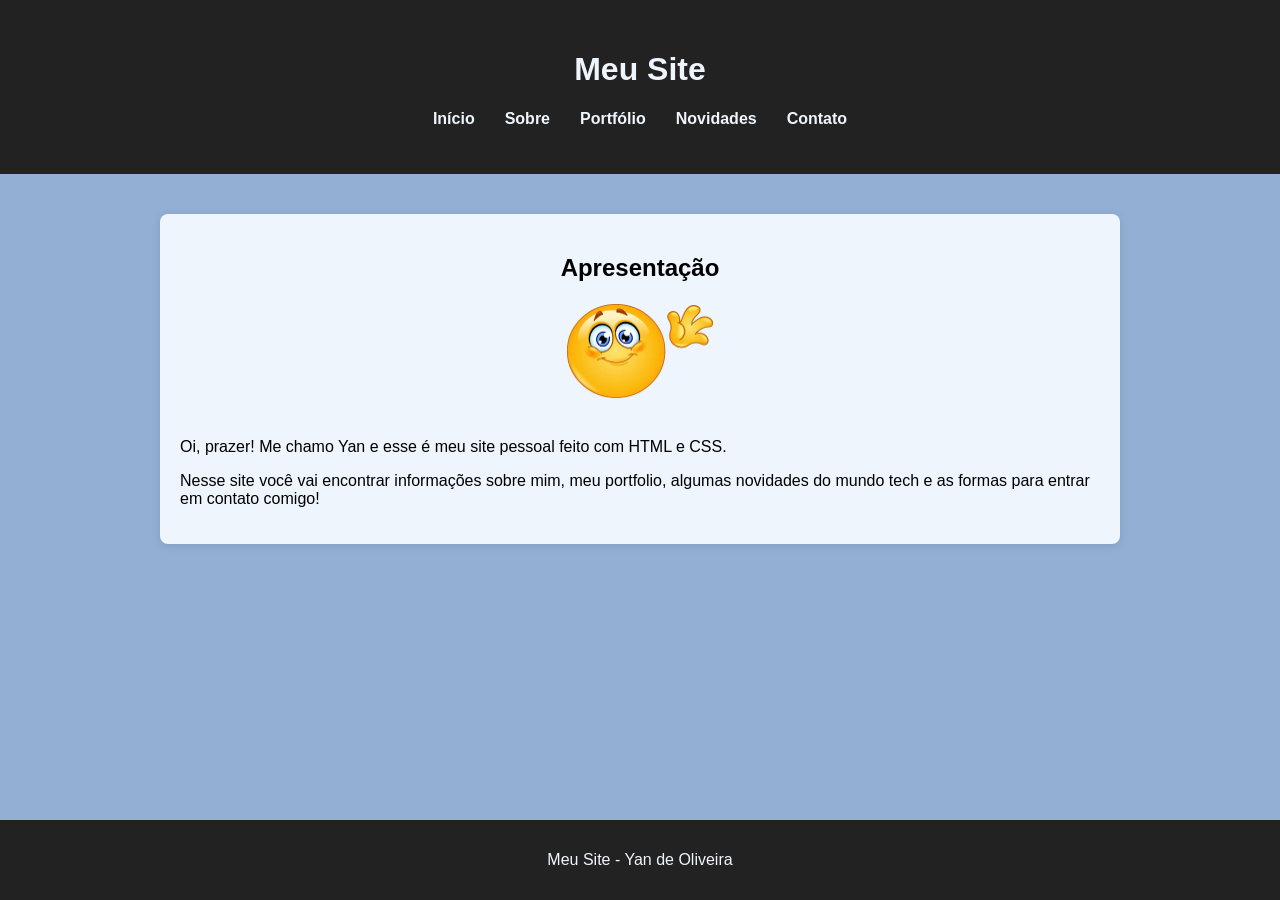
<file: index.html>
<!DOCTYPE html>
<html lang="pt-br">

<head>
    <meta charset="UTF-8">
    <meta name="viewport" content="width=device-width, initial-scale=1.0">
    <link rel="stylesheet" href="style.css">
    <title>Início</title>
</head>

<body>

    <header>
        <h1>Meu Site</h1>

        <nav>
            <ul class="menu">
                <li><a href="index.html">Início</a></li>
                <li><a href="sobre.html">Sobre</a></li>
                <li><a href="portfolio.html">Portfólio</a></li>
                <li><a href="novidades.html">Novidades</a></li>
                <li><a href="contato.html">Contato</a></li>
            </ul>
        </nav>

    </header>

    <div class="container">

        <div class="sobre">
            <h2>Apresentação</h2>
            <div class="foto">
                <img src="scr/depositphotos_92315424-stock-illustration-waving-hello-emoticon-removebg-preview.png">
            </div>
            <br>
            <p>Oi, prazer! Me chamo Yan e esse é meu site pessoal feito com HTML e CSS.</p>
            <p>Nesse site você vai encontrar informações sobre mim, meu portfolio, algumas novidades do mundo tech e as
                formas para entrar em contato
                comigo!</p>

        </div>

    </div>

    <footer>
        <p>Meu Site - Yan de Oliveira</p>
    </footer>

</body>
</file>
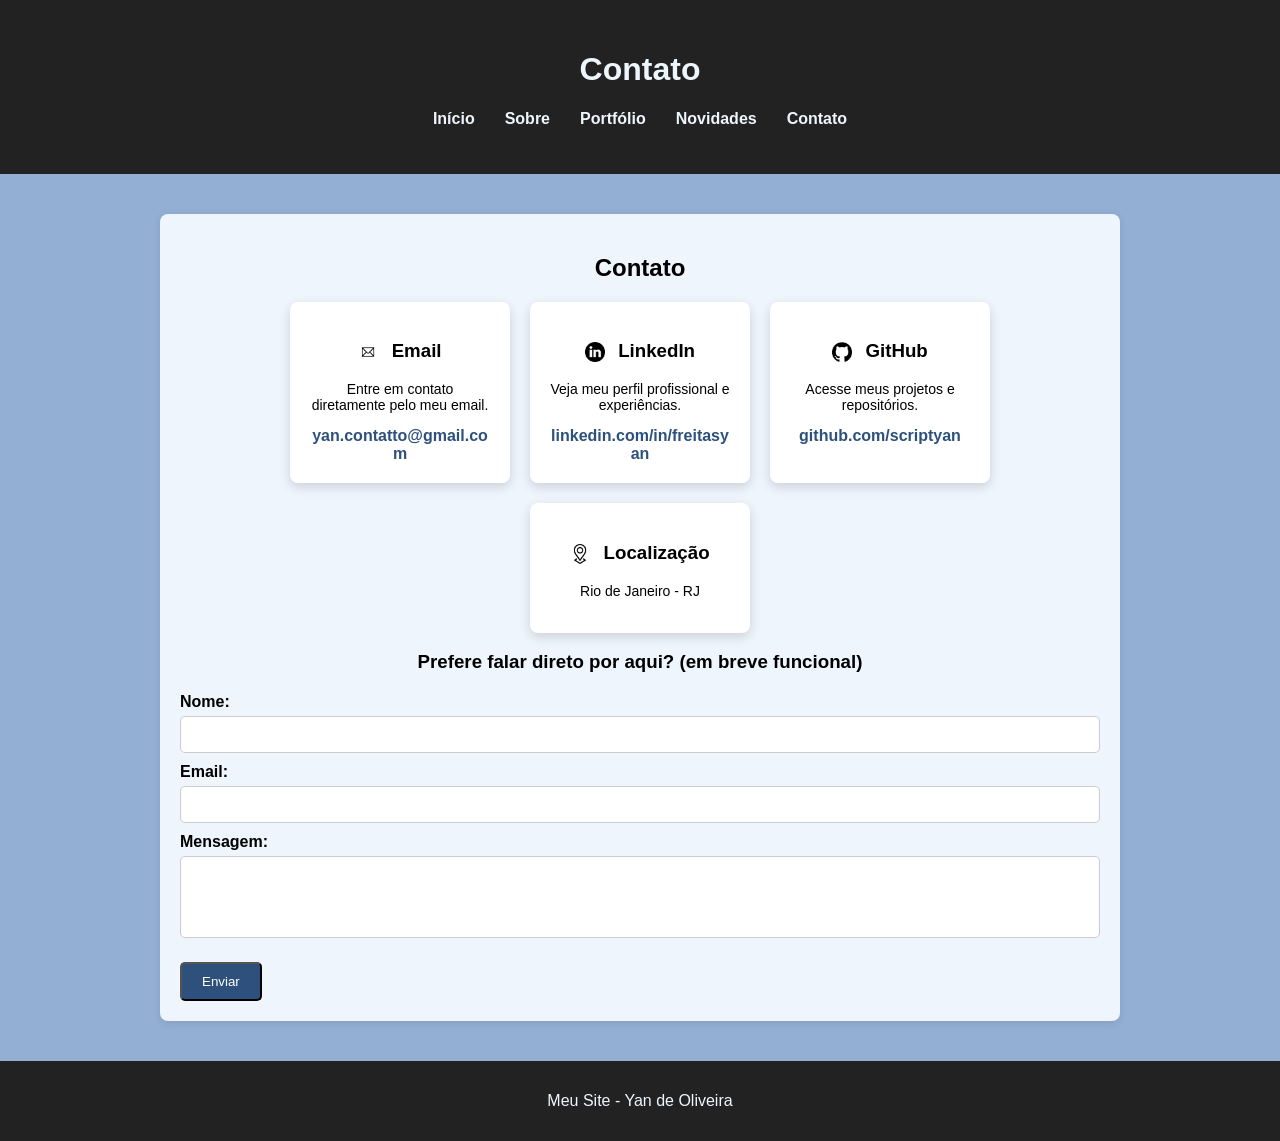
<file: contato.html>
<!DOCTYPE html>
<html lang="pt-br">

<head>
    <meta charset="UTF-8">
    <meta name="viewport" content="width=device-width, initial-scale=1.0">
    <link rel="stylesheet" href="style.css">
    <title>Contato</title>
</head>

<body>

    <header>

        <h1>Contato</h1>

        <nav>
            <ul class="menu">
                <li><a href="index.html">Início</a></li>
                <li><a href="sobre.html">Sobre</a></li>
                <li><a href="portfolio.html">Portfólio</a></li>
                <li><a href="novidades.html">Novidades</a></li>
                <li><a href="contato.html">Contato</a></li>
            </ul>
        </nav>

    </header>

    <div class="container">

        <div class="contato">

            <h2>Contato</h2>

            <div class="contato-cards">

                <div class="contato-card">
                    <h3>
                        <img src="scr/email.png" class="icone">
                        Email
                    </h3>
                    <p>Entre em contato diretamente pelo meu email.</p>
                    <a href="mailto:yan.contatto@gmail.com">
                        yan.contatto@gmail.com
                    </a>
                </div>

                <div class="contato-card">
                    <h3>
                        <img src="scr/linkedin.png" class="icone">
                        LinkedIn
                    </h3>
                    <p>Veja meu perfil profissional e experiências.</p>
                    <a href="https://www.linkedin.com/in/freitasyan/" target="_blank">
                        linkedin.com/in/freitasyan
                    </a>
                </div>

                <div class="contato-card">
                    <h3>
                        <img src="scr/github.png" class="icone">
                        GitHub
                    </h3>
                    <p>Acesse meus projetos e repositórios.</p>
                    <a href="https://github.com/scriptyan" target="_blank">
                        github.com/scriptyan
                    </a>
                </div>

                <div class="contato-card">
                    <h3>
                        <img src="scr/localizacao.png" class="icone">
                        Localização
                    </h3>
                    <p>Rio de Janeiro - RJ</p>
                </div>

            </div>

            <h3>Prefere falar direto por aqui? (em breve funcional)</h3>

            <form>

                <label for="nome">Nome:</label>
                <input type="text" id="nome" name="nome" required>

                <label for="email">Email:</label>
                <input type="email" id="email" name="email" required>

                <label for="mensagem">Mensagem:</label>
                <textarea id="mensagem" name="mensagem" rows="4" required></textarea>

                <button type="submit" class="botao">Enviar</button>

            </form>
        </div>

    </div>

    <footer>
        <p>Meu Site - Yan de Oliveira</p>
    </footer>

</body>
</file>
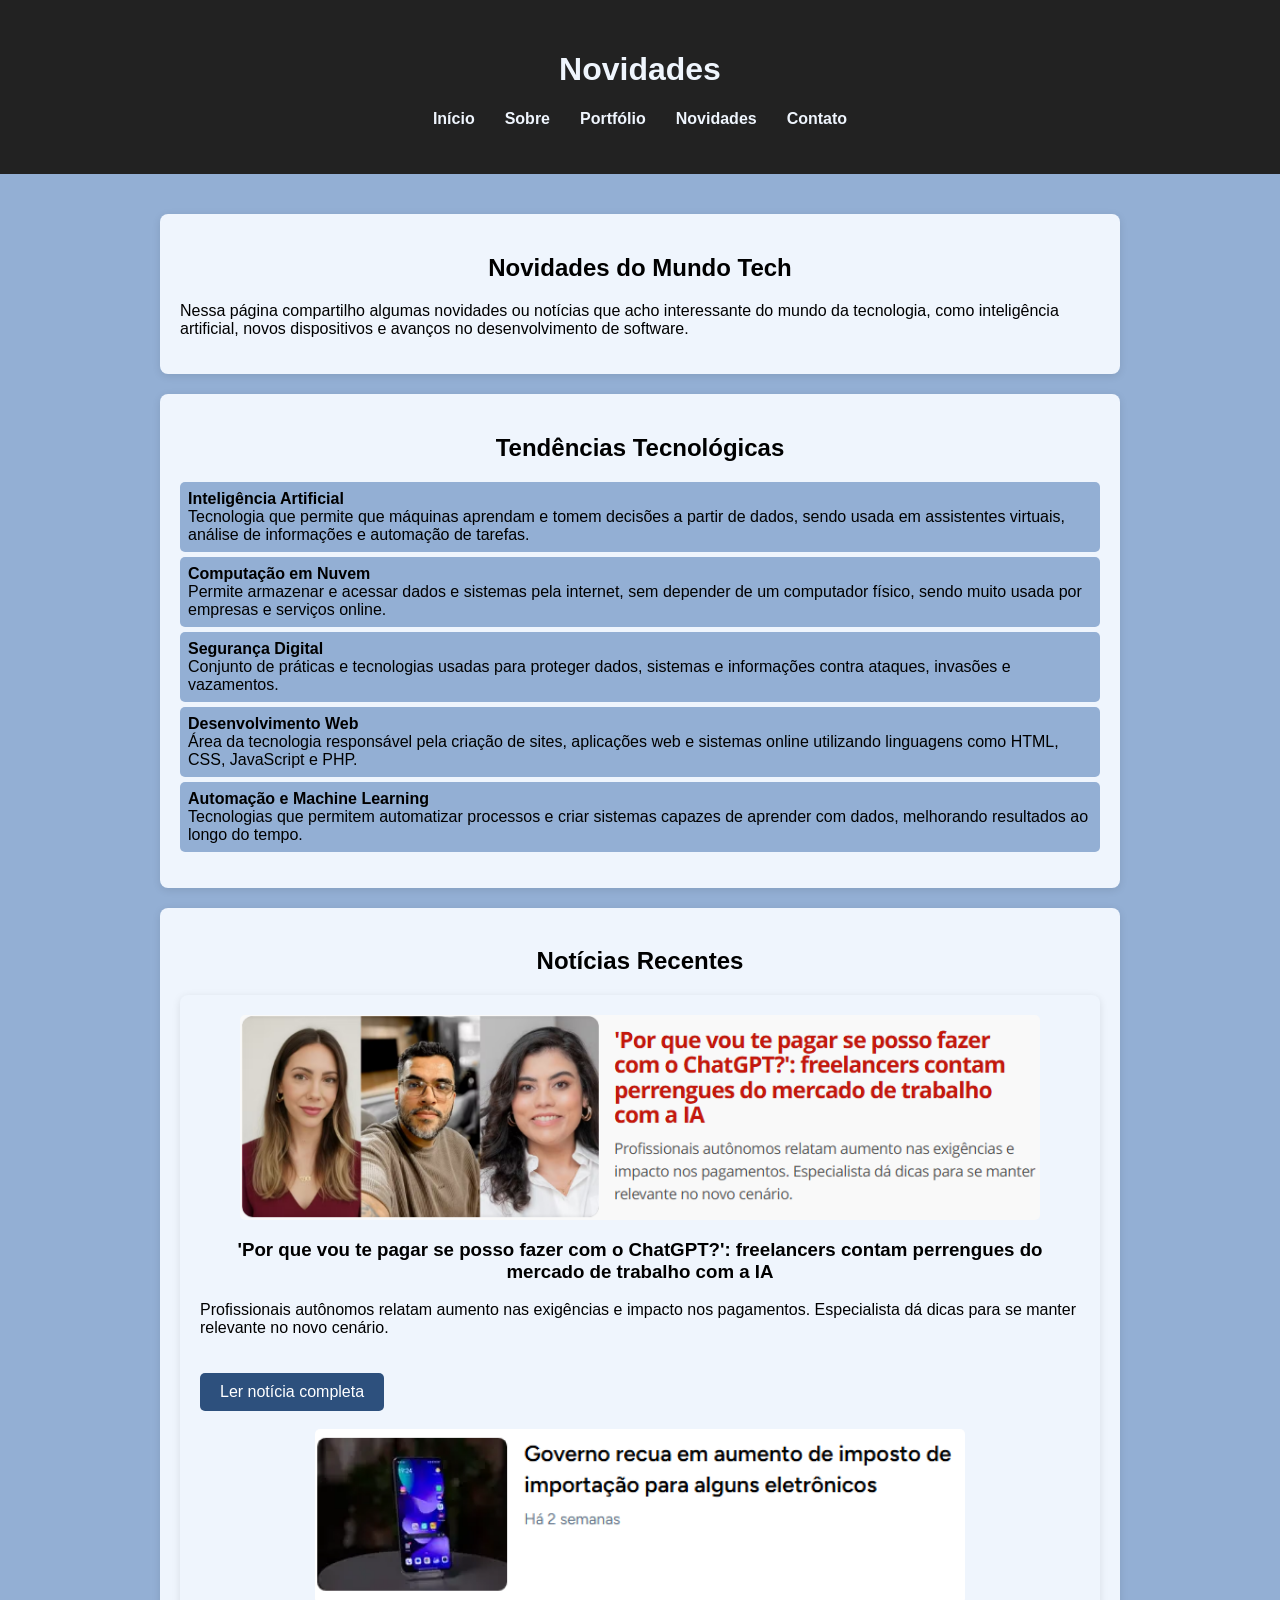
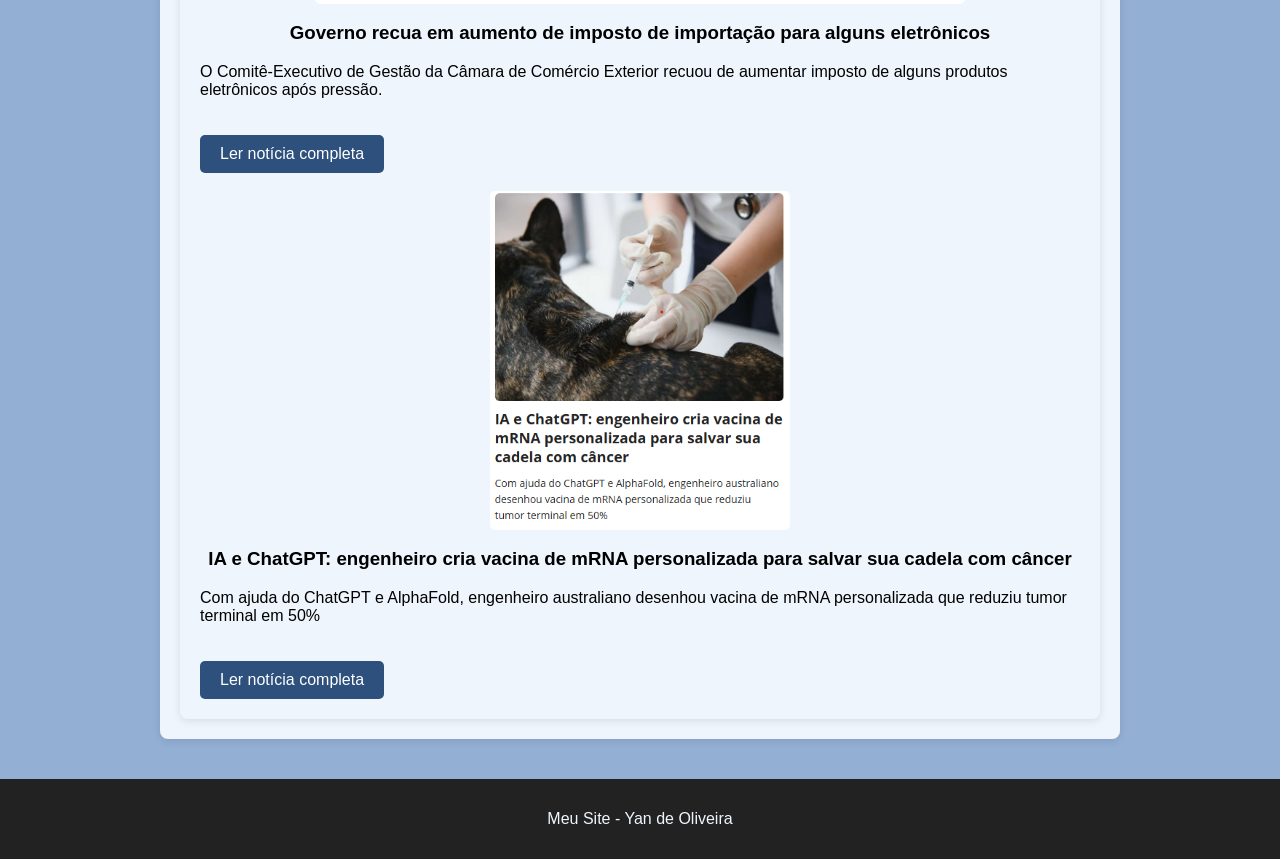
<file: novidades.html>
<!DOCTYPE html>
<html lang="pt-br">

<head>
    <meta charset="UTF-8">
    <meta name="viewport" content="width=device-width, initial-scale=1.0">
    <link rel="stylesheet" href="style.css">
    <title>Novidades</title>
</head>

<body>

    <header>

        <h1>Novidades</h1>

        <nav>
            <ul class="menu">
                <li><a href="index.html">Início</a></li>
                <li><a href="sobre.html">Sobre</a></li>
                <li><a href="portfolio.html">Portfólio</a></li>
                <li><a href="novidades.html">Novidades</a></li>
                <li><a href="contato.html">Contato</a></li>
            </ul>
        </nav>

    </header>

    <div class="container">

        <div class="sobre">

            <h2>Novidades do Mundo Tech</h2>

            <p>
                Nessa página compartilho algumas novidades ou notícias que acho interessante
                do mundo da tecnologia, como inteligência artificial,
                novos dispositivos e avanços no desenvolvimento de software.
            </p>

        </div>

        <div class="habilidades">

            <h2>Tendências Tecnológicas</h2>

            <ul>
                <li>
                    <b>Inteligência Artificial</b><br>
                    Tecnologia que permite que máquinas aprendam e tomem decisões a partir de dados, sendo usada em
                    assistentes virtuais, análise de informações e automação de tarefas.
                </li>

                <li>
                    <b>Computação em Nuvem</b><br>
                    Permite armazenar e acessar dados e sistemas pela internet, sem depender de um computador físico,
                    sendo muito usada por empresas e serviços online.
                </li>

                <li>
                    <b>Segurança Digital</b><br>
                    Conjunto de práticas e tecnologias usadas para proteger dados, sistemas e informações contra
                    ataques, invasões e vazamentos.
                </li>

                <li>
                    <b>Desenvolvimento Web</b><br>
                    Área da tecnologia responsável pela criação de sites, aplicações web e sistemas online utilizando
                    linguagens como HTML, CSS, JavaScript e PHP.
                </li>

                <li>
                    <b>Automação e Machine Learning</b><br>
                    Tecnologias que permitem automatizar processos e criar sistemas capazes de aprender com dados,
                    melhorando resultados ao longo do tempo.
                </li>
            </ul>

        </div>

        <div class="habilidades">

            <h2>Notícias Recentes</h2>

            <div class="habilidades">

                <div class="noticia1">

                    <img src="scr/noticia1.png">

                    <h3>'Por que vou te pagar se posso fazer com o ChatGPT?': freelancers contam perrengues do mercado
                        de trabalho com a IA</h3>

                    <p>
                        Profissionais autônomos relatam aumento nas exigências e impacto nos pagamentos. Especialista dá
                        dicas para se manter relevante no novo cenário.
                    </p>

                    <a href="https://g1.globo.com/trabalho-e-carreira/noticia/2026/03/14/por-que-vou-te-pagar-se-posso-fazer-com-o-chatgpt-freelancers-contam-perrengues-do-mercado-de-trabalho-com-a-ia.ghtml"
                        target="_blank" class="botao">Ler notícia completa</a>
                    <br>
                    <br>
                </div>


                <div class="noticia2">

                    <img src="scr/noticia2.png">

                    <h3>Governo recua em aumento de imposto de importação para alguns eletrônicos</h3>

                    <p>
                        O Comitê-Executivo de Gestão da Câmara de Comércio Exterior recuou de aumentar imposto de alguns
                        produtos eletrônicos após pressão.
                    </p>

                    <a href="https://www.tecmundo.com.br/mercado/411209-governo-recua-em-aumento-de-imposto-de-importacao-para-alguns-eletronicos.htm"
                        target="_blank" class="botao">Ler notícia completa</a>
                    <br>
                    <br>
                </div>


                <div class="noticia3">

                    <img src="scr/noticia3.png">

                    <h3>IA e ChatGPT: engenheiro cria vacina de mRNA personalizada para salvar sua cadela com câncer
                    </h3>

                    <p>
                        Com ajuda do ChatGPT e AlphaFold, engenheiro australiano desenhou vacina de mRNA personalizada
                        que reduziu tumor terminal em 50%
                    </p>

                    <a href="https://olhardigital.com.br/2026/03/14/inteligencia-artificial/ia-e-chatgpt-engenheiro-cria-vacina-de-mrna-personalizada-para-salvar-sua-cadela-com-cancer/"
                        target="_blank" class="botao">Ler notícia completa</a>

                </div>

            </div>
        </div>

    </div>

    <footer>
        <p>Meu Site - Yan de Oliveira</p>
    </footer>

</body>
</file>
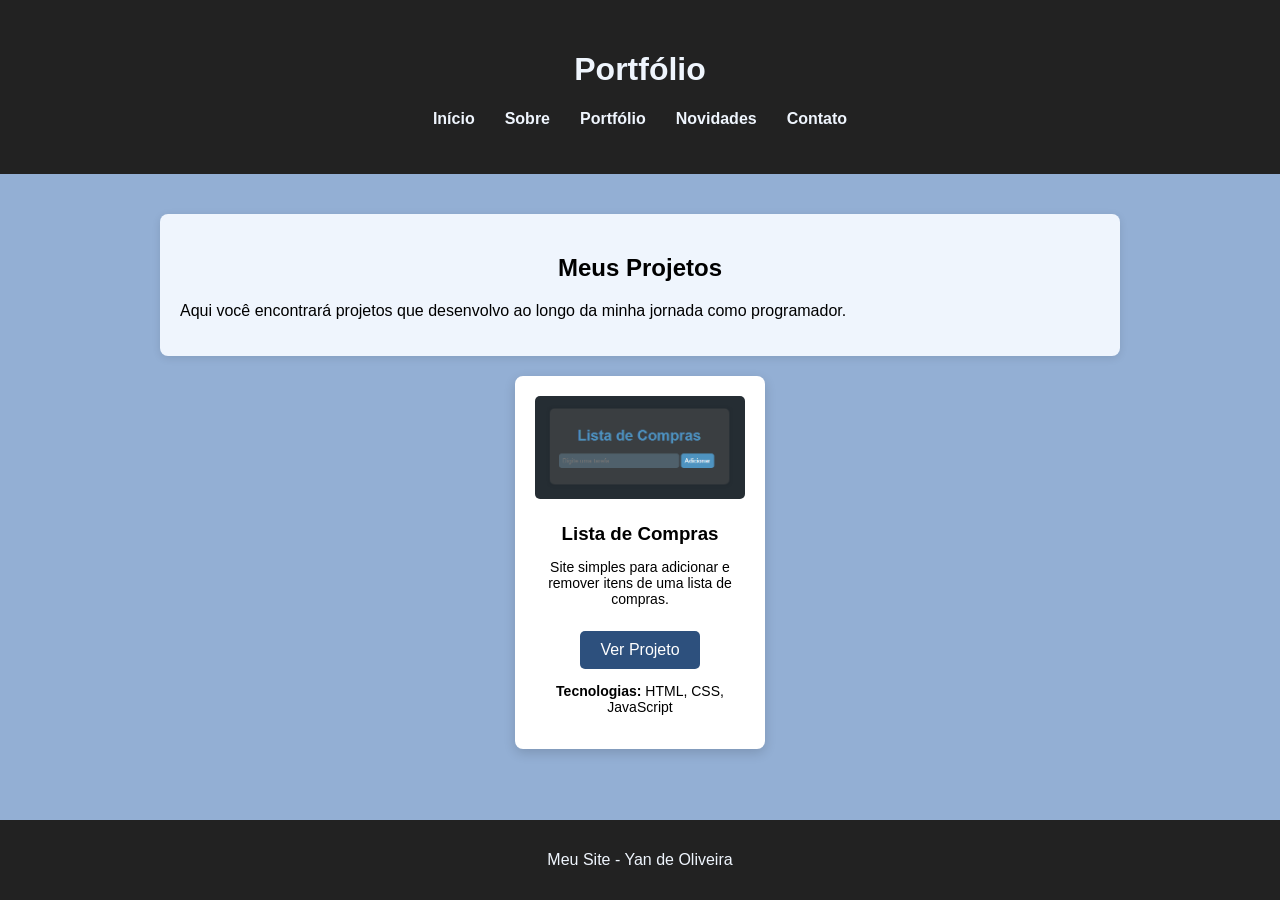
<file: portfolio.html>
<!DOCTYPE html>
<html lang="pt-br">

<head>
    <meta charset="UTF-8">
    <meta name="viewport" content="width=device-width, initial-scale=1.0">
    <link rel="stylesheet" href="style.css">
    <title>Portfólio</title>
</head>

<body>

    <header>

        <h1>Portfólio</h1>

        <nav>
            <ul class="menu">
                <li><a href="index.html">Início</a></li>
                <li><a href="sobre.html">Sobre</a></li>
                <li><a href="portfolio.html">Portfólio</a></li>
                <li><a href="novidades.html">Novidades</a></li>
                <li><a href="contato.html">Contato</a></li>
            </ul>
        </nav>

    </header>

    <div class="container">

        <div class="portfolio">
            <h2>Meus Projetos</h2>
            <p>Aqui você encontrará projetos que desenvolvo ao longo da minha jornada como programador.</p>
        </div>

        <div class="projetos">

            <div class="projeto-card">

                <img src="scr/compras.png">

                <h3>Lista de Compras</h3>

                <p>
                    Site simples para adicionar e remover itens de uma lista de compras.
                </p>

                <a href="https://scriptyan.github.io/listadecompras/" target="_blank" class="botao">
                    Ver Projeto
                </a>
                <p><strong>Tecnologias:</strong> HTML, CSS, JavaScript</p>
            </div>

        </div>

    </div>

    <footer>
        <p>Meu Site - Yan de Oliveira</p>
    </footer>

</body>
</file>
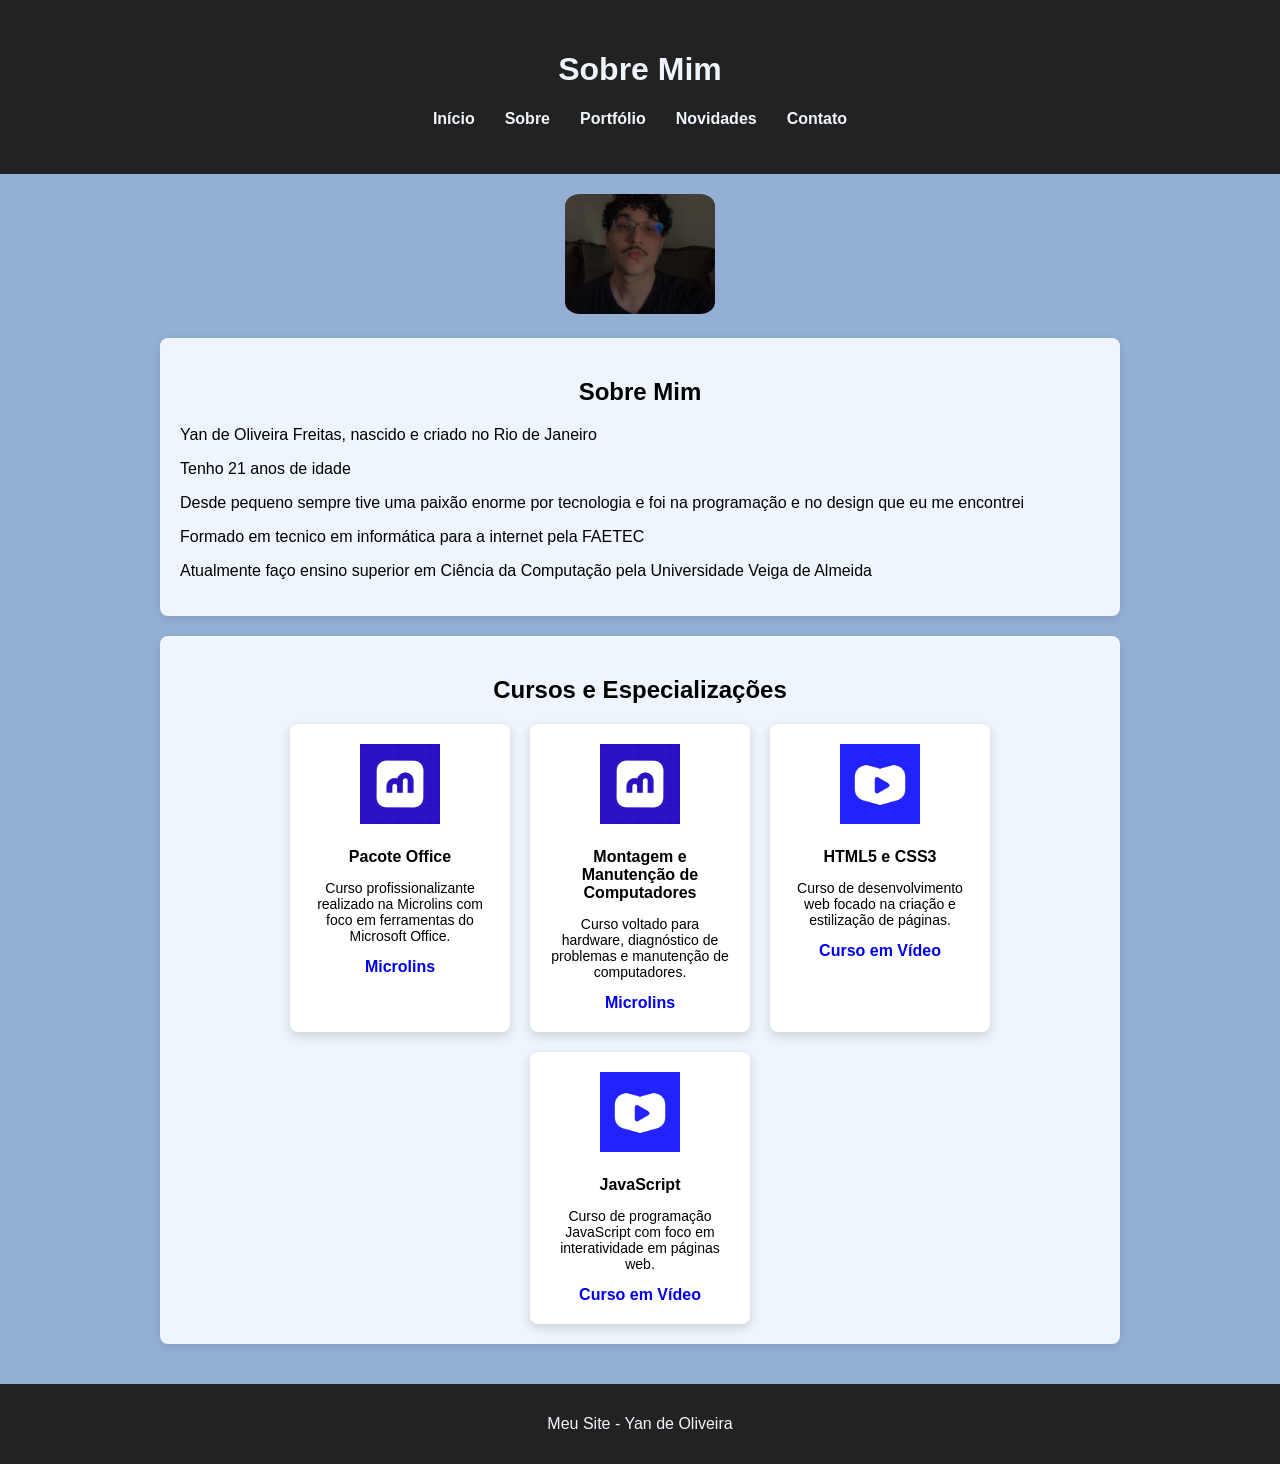
<file: sobre.html>
<!DOCTYPE html>
<html lang="pt-br">

<head>
    <meta charset="UTF-8">
    <meta name="viewport" content="width=device-width, initial-scale=1.0">
    <link rel="stylesheet" href="style.css">
    <title>Sobre</title>
</head>

<body>

    <header>

        <h1>Sobre Mim</h1>

        <nav>
            <ul class="menu">
                <li><a href="index.html">Início</a></li>
                <li><a href="sobre.html">Sobre</a></li>
                <li><a href="portfolio.html">Portfólio</a></li>
                <li><a href="novidades.html">Novidades</a></li>
                <li><a href="contato.html">Contato</a></li>
            </ul>
        </nav>

    </header>

    <div class="container">

        <div class="foto">
            <img src="scr/minhafoto.jpeg">
        </div>

        <div class="sobre">
            <h2>Sobre Mim</h2>

            <p>Yan de Oliveira Freitas, nascido e criado no Rio de Janeiro</p>
            <p>Tenho 21 anos de idade</p>
            <p>Desde pequeno sempre tive uma paixão enorme por tecnologia e foi na programação e no design que eu me
                encontrei</p>
            <p>Formado em tecnico em informática para a internet pela FAETEC</p>
            <p>Atualmente faço ensino superior em Ciência da Computação pela Universidade Veiga de Almeida</p>

        </div>

        <div class="habilidades">

            <h2>Cursos e Especializações</h2>

            <div class="cursos-cards">

                <div class="curso-card">
                    <img src="scr/microlins.png">
                    <h3>Pacote Office</h3>
                    <p>Curso profissionalizante realizado na Microlins com foco em ferramentas do Microsoft Office.</p>
                    <span><a href="https://microlins.com.br/" target="_blank">Microlins</a></span>
                </div>

                <div class="curso-card">
                    <img src="scr/microlins.png">
                    <h3>Montagem e Manutenção de Computadores</h3>
                    <p>Curso voltado para hardware, diagnóstico de problemas e manutenção de computadores.</p>
                    <span><a href="https://microlins.com.br/" target="_blank">Microlins</a></span>
                </div>

                <div class="curso-card">
                    <img src="scr/cursoemvideo.jpg">
                    <h3>HTML5 e CSS3</h3>
                    <p>Curso de desenvolvimento web focado na criação e estilização de páginas.</p>
                    <span><a href="https://www.cursoemvideo.com/" target="_blank">Curso em Vídeo</a></span>
                </div>

                <div class="curso-card">
                    <img src="scr/cursoemvideo.jpg">
                    <h3>JavaScript</h3>
                    <p>Curso de programação JavaScript com foco em interatividade em páginas web.</p>
                    <span><a href="https://www.cursoemvideo.com/" target="_blank">Curso em Vídeo</a></span>
                </div>

            </div>
        </div>

    </div>

    <footer>
        <p>Meu Site - Yan de Oliveira</p>
    </footer>

</body>
</file>
<file: style.css>
* {
    box-sizing: border-box;
}

html,
body {
    height: 100%;
}

body {
    font-family: Arial, sans-serif;
    margin: 0;
    background-color: #93AFD4;
    display: flex;
    flex-direction: column;
    width: 100%;
    overflow-x: hidden;
}

header {
    background-color: #222;
    color: #EFF5FD;
    text-align: center;
    padding: 30px;
}

h2 {
    text-align: center;
}

h3 {
    text-align: center;
}

nav {
    margin-top: 20px;
}

a {
    text-decoration: none;
}

.menu {
    list-style: none;
    display: flex;
    justify-content: center;
    gap: 30px;
    padding: 0;
    flex-wrap: wrap;
}

.menu a {
    color: #EFF5FD;
    font-weight: bold;
}

.menu a:hover {
    color: #93AFD4;
}

.container {
    border-radius: 8px;
    max-width: 1000px;
    width: 100%;
    margin: auto;
    padding: 20px;
    flex: 1;
}

.botao {
    display: inline-block;
    margin-top: 20px;
    padding: 10px 20px;
    background: #2D507D;
    color: #fff;
    border-radius: 5px;
}

.botao:hover {
    background: #1b3557;
}

.foto {
    text-align: center;
}

.foto img {
    width: 150px;
    border-radius: 10%;
}

.foto2 img {
    width: 150px;
    border-radius: 10%;
    display: block;
    margin: 20px auto;
}

.ferramentas,
.portfolio,
.sobre,
.habilidades,
.contato {
    margin-top: 20px;
    background: #EFF5FD;
    padding: 20px;
    border-radius: 8px;
    box-shadow: 0 2px 8px rgba(0, 0, 0, 0.1);
}

.ferramenta {
    text-align: center;
    margin-bottom: 40px;
}

.ferramenta img {
    width: 100px;
    margin-bottom: 10px;
}

.habilidades ul {
    list-style: none;
    padding: 0;
}

.habilidades li {
    background: #93AFD4;
    margin: 5px 0;
    padding: 8px;
    border-radius: 5px;
}

.contato a {
    color: #587BA7;
}

.contato a:visited {
    color: #011733;
}

.contato a:hover {
    color: #2D507D;
}

.contato-cards {
    display: flex;
    flex-wrap: wrap;
    justify-content: center;
    gap: 20px;
}

.contato-card {
    background: #ffffff;
    width: 220px;
    padding: 20px;
    border-radius: 8px;
    text-align: center;
    box-shadow: 0 4px 12px rgba(0, 0, 0, 0.15);
}

.contato-card p {
    font-size: 14px;
}

.contato-card a {
    display: block;
    margin-top: 10px;
    color: #2D507D;
    font-weight: bold;
    text-align: center;
    word-break: break-all;
}

.contato-card span {
    display: block;
    margin-top: 10px;
    font-weight: bold;
    color: #587BA7;
}

form {
    margin-top: 20px;
    text-align: left;
}

form label {
    font-weight: bold;
    margin-top: 10px;
    display: block;
}

input,
textarea {
    width: 100%;
    padding: 10px;
    border-radius: 5px;
    border: 1px solid #ccc;
    margin-top: 5px;
}

textarea {
    resize: none;
}

button {
    margin-top: 15px;
}

.icone {
    width: 20px;
    vertical-align: middle;
    margin-right: 8px;
}

.noticia {
    margin-top: 20px;
    background: #EFF5FD;
    padding: 15px;
    border-radius: 8px;
}

.noticia1 img {
    display: block;
    margin: auto;
    width: 100%;
    max-width: 800px;
    border-radius: 5px;
}

.noticia2 img {
    display: block;
    margin: auto;
    width: 100%;
    max-width: 650px;
    border-radius: 5px;
}

.noticia3 img {
    display: block;
    margin: auto;
    width: 100%;
    max-width: 300px;
    border-radius: 5px;
}

.noticia a {
    display: inline-block;
    margin-top: 10px;
    color: #2D507D;
    font-weight: bold;
}

.cursos-cards {
    display: flex;
    flex-wrap: wrap;
    justify-content: center;
    gap: 20px;
}

.curso-card {
    background: #ffffff;
    width: 220px;
    padding: 20px;
    border-radius: 8px;
    text-align: center;
    box-shadow: 0 4px 12px rgba(0, 0, 0, 0.15);
}

.curso-card img {
    width: 80px;
    margin-bottom: 10px;
}

.curso-card h3 {
    margin: 10px 0;
    font-size: 16px;
}

.curso-card p {
    font-size: 14px;
}

.curso-card span {
    display: block;
    margin-top: 10px;
    font-weight: bold;
    color: #2D507D;
}

.projetos {
    margin-top: 20px;
    display: flex;
    flex-wrap: wrap;
    justify-content: center;
    gap: 20px;
}

.projeto-card {
    background: #ffffff;
    width: 250px;
    padding: 20px;
    border-radius: 8px;
    text-align: center;
    box-shadow: 0 4px 12px rgba(0, 0, 0, 0.15);
}

.projeto-card img {
    width: 100%;
    border-radius: 5px;
    margin-bottom: 10px;
}

.projeto-card h3 {
    margin: 10px 0;
}

.projeto-card p {
    font-size: 14px;
}

.projeto-card a {
    display: inline-block;
    margin-top: 10px;
}

footer {
    text-align: center;
    padding: 15px;
    background: #222;
    color: #EFF5FD;
    margin-top: 20px;
}

@media (max-width:600px) {

    header {
        padding: 20px;
    }

    .menu {
        flex-direction: column;
        gap: 10px;
    }

    .container {
        width: 95%;
    }

    .foto img,
    .foto2 img {
        width: 120px;
    }

    .ferramenta img {
        width: 80px;
    }
}
</file>
